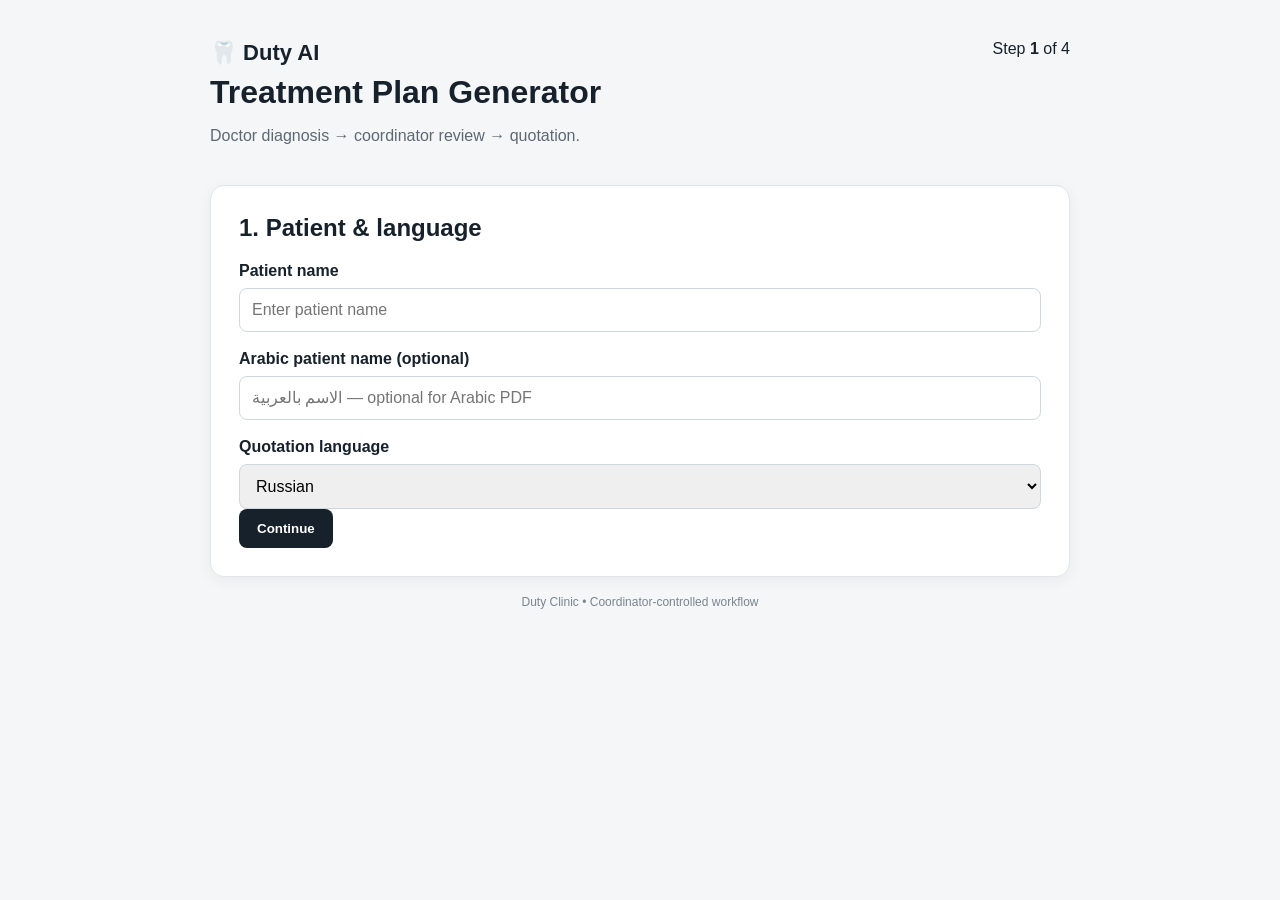
<file: index.html>
<!DOCTYPE html>
<html lang="en">
<head>
  <meta charset="UTF-8">
  <meta name="viewport" content="width=device-width,initial-scale=1.0">
  <title>Duty AI — Treatment Plan Generator</title>
  <link rel="stylesheet" href="Frontend/styles.css">
</head>
<body>
<main class="app-shell">
  <header class="app-header">
    <div>
      <div class="brand">🦷 Duty AI</div>
      <h1>Treatment Plan Generator</h1>
      <p>Doctor diagnosis → coordinator review → quotation.</p>
    </div>
    <div>Step <strong id="stepNumber">1</strong> of 4</div>
  </header>

  <section class="card" id="step1">
    <h2>1. Patient & language</h2>
    <label>Patient name</label>
    <input id="patientName" placeholder="Enter patient name">
    <label>Arabic patient name (optional)</label>
    <input id="patientNameArabic" placeholder="الاسم بالعربية — optional for Arabic PDF">
    <label>Quotation language</label>
    <select id="language">
      <option>Russian</option><option>English</option><option>French</option><option>Arabic</option><option>Spanish</option>
    </select>
    <button class="primary" id="toDiagnosis">Continue</button>
  </section>

  <section class="card hidden" id="step2">
    <h2>2. Diagnosis Copy-past</h2>
    <p>Paste the doctor's message from the WhatsApp group exactly as received.</p>
    <label>Doctor diagnosis / treatment data</label>
    <textarea id="diagnosis" rows="12" placeholder="Paste the doctor's diagnosis here..."></textarea>
    <div class="actions"><button class="secondary" id="backToPatient">Back</button><button class="primary" id="parseDiagnosis">Structure diagnosis</button></div>
  </section>

  <section class="card hidden" id="step3">
    <h2>3. Confirm treatment data</h2>
    <p>The doctor's message is copied below for review. You can edit it if clarification or correction is needed before quotation.</p>
    <div class="data-box">
      <div><strong>Patient:</strong> <span id="confirmedPatient"></span></div>
      <div><strong>Language:</strong> <span id="confirmedLanguage"></span></div>
      <div><strong>Source:</strong> Diagnosis Copy-past</div>
      <label for="confirmedDiagnosis"><strong>Doctor data / treatment information</strong></label>
      <textarea id="confirmedDiagnosis" rows="12"></textarea>
    </div>
    <label class="check-row"><input type="checkbox" id="confirmTreatment"> I reviewed the treatment data and confirm it matches the doctor's information.</label>
    <div class="actions"><button class="secondary" id="backToDiagnosis">Back</button><button class="primary" id="continueToOptions" disabled>Continue to quotation options</button></div>
  </section>

  <section class="card hidden" id="step4">
    <div class="section-heading">
      <div>
        <h2>4. Quotation options</h2>
        <p>Build one or more patient-facing options. Official prices come from Duty Clinic pricing data; coordinator markup is added separately.</p>
      </div>
      <button class="secondary" id="addOption">+ Add option</button>
    </div>

    <div class="option-toolbar">
      <label>Patient country</label>
      <select id="patientCountry">
        <option value="Other">Other</option>
        <option value="United States">United States</option>
        <option value="Canada">Canada</option>
      </select>

      <label>Payment method</label>
      <select id="paymentMethod">
        <option value="visit-payments">Pay by visits — no installments</option>
        <option value="installments">US / Canada installment plan</option>
      </select>
    </div>

    <div id="quotationOptions"></div>

    <div class="quote-summary" id="quoteSummary">
      <h3>Current quotation</h3>
      <div id="summaryLines"></div>
    </div>

    <div class="actions">
      <button class="secondary" id="backToConfirmation">Back</button>
      <button class="secondary" id="refreshQuotation">Recalculate</button>
      <button class="secondary" id="generatePdf">Simple Quotation</button>
      <button class="primary" id="generatePremiumPdf">Premium Proposal</button>
    </div>
  </section>

  <footer>Duty Clinic • Coordinator-controlled workflow</footer>
</main>
<script src="Data/pricing.js"></script>
<script src="Frontend/app.js"></script>
<script src="assets/doctors/doctors.js"></script>
<script src="src/quotation/quotation-data.js"></script>
<script src="src/PDF/pdf-generator.js"></script>
<script src="src/PDF/pdf-generator-ar.js"></script>
<script src="src/PDF/pdf-polish.js"></script>
<script src="src/PDF/premium/premium-generator.js"></script>
<script>
(() => {
  const assetBase = new URL('assets/', document.baseURI).href;
  const rewriteAssets = (html) => String(html).replace(/(["'])\/assets\//g, `$1${assetBase}`);

  if (typeof window.generatePremiumQuotationHtml === 'function') {
    const originalPremiumHtml = window.generatePremiumQuotationHtml;
    window.generatePremiumQuotationHtml = (quotation) => rewriteAssets(originalPremiumHtml(quotation));
  }
})();
</script>
<script src="src/PDF/pdf-ar-bind.js"></script>
<script src="src/PDF/pdf-bind.js"></script>
<script src="Frontend/coordinator-updates.js"></script>
<script>
// Patient-facing PDF display rules: keep the table, but replace hidden line-item
// prices with "Included" and convert USD output to the coordinator-selected currency.
(() => {
  const original = window.generatePremiumQuotationHtml;
  if (typeof original !== 'function' || original.__dutyAiDisplayPatched) return;

  const money = (value, symbol, rate) => {
    const amount = (Number(value) || 0) * rate;
    return `${symbol}${amount.toLocaleString('en-US', { minimumFractionDigits: amount % 1 ? 2 : 0, maximumFractionDigits: 2 })}`;
  };

  const currencyConfig = (quotation) => {
    const currency = quotation?.display?.currency || document.getElementById('quoteCurrency')?.value || 'USD';
    const rate = Number(quotation?.display?.usdToCurrencyRate) || 1;
    return currency === 'EUR' ? { symbol: '€', rate } : { symbol: '$', rate: 1 };
  };

  const patched = function (quotation) {
    let html = original(quotation);
    const cfg = currencyConfig(quotation);

    // Premium renderer currently emits USD. Convert every monetary display to
    // the selected patient-facing currency before opening the print window.
    if (cfg.symbol !== '$' || cfg.rate !== 1) {
      html = html.replace(/\$([\d,]+(?:\.\d+)?)/g, (_, value) => money(value.replace(/,/g, ''), cfg.symbol, cfg.rate));
    }

    const showProducts = document.getElementById('showProductPrices')?.checked ?? true;
    const showHotels = document.getElementById('showHotelPrices')?.checked ?? true;

    const parser = new DOMParser();
    const doc = parser.parseFromString(html, 'text/html');

    if (!showProducts) {
      doc.querySelectorAll('.treatment-row').forEach(row => {
        const cells = row.children;
        if (cells.length >= 3) cells[cells.length - 1].textContent = 'Included';
      });
      doc.querySelectorAll('.service-list > div > strong').forEach(el => {
        el.textContent = 'Included';
      });
    }

    if (!showHotels) {
      doc.querySelectorAll('.visit-line > strong').forEach(el => {
        el.textContent = 'Included';
      });
    }

    return '<!DOCTYPE html>' + doc.documentElement.outerHTML;
  };

  patched.__dutyAiDisplayPatched = true;
  window.generatePremiumQuotationHtml = patched;
})();
</script>
</body>
</html>
</file>
<file: Frontend/styles.css>
* {
    box-sizing: border-box
}

body {
    margin: 0;
    font-family: Arial, sans-serif;
    background: #f4f6f8;
    color: #17212b
}

.app-shell {
    max-width: 900px;
    margin: 40px auto;
    padding: 0 20px
}

.app-header {
    display: flex;
    justify-content: space-between;
    gap: 20px;
    align-items: flex-start;
    margin-bottom: 24px
}

.brand {
    font-weight: 700;
    font-size: 22px
}

h1 {
    margin: 8px 0 6px;
    font-size: 32px
}

h2 {
    margin-top: 0
}

p {
    color: #5d6873
}

.card {
    background: #fff;
    border: 1px solid #e1e6ea;
    border-radius: 14px;
    padding: 28px;
    box-shadow: 0 4px 16px rgba(0, 0, 0, .05)
}

.hidden {
    display: none
}

label {
    display: block;
    font-weight: 600;
    margin: 18px 0 8px
}

input,
select,
textarea {
    width: 100%;
    padding: 12px;
    border: 1px solid #cfd6dc;
    border-radius: 8px;
    font: inherit
}

textarea {
    resize: vertical
}

.primary,
.secondary {
    border: 0;
    border-radius: 8px;
    padding: 12px 18px;
    font-weight: 700;
    cursor: pointer
}

.primary {
    background: #17212b;
    color: white
}

.primary:disabled {
    opacity: .45;
    cursor: not-allowed
}

.secondary {
    background: #e9edf0;
    color: #17212b
}

.actions {
    display: flex;
    justify-content: flex-end;
    gap: 10px;
    margin-top: 22px
}

.check-row {
    display: flex;
    gap: 10px;
    align-items: flex-start;
    font-weight: 400
}

.check-row input {
    width: auto;
    margin-top: 3px
}

.data-box {
    background: #f7f9fa;
    border: 1px solid #e1e6ea;
    border-radius: 10px;
    padding: 16px;
    white-space: pre-wrap
}

footer {
    text-align: center;
    color: #7b858e;
    font-size: 12px;
    margin: 18px
}

/* =========================================
   QUOTATION OPTION SEPARATION
   ========================================= */

.quotation-summary-option {
  border: 1px solid #d9dee7;
  border-radius: 12px;
  padding: 18px;
  margin-bottom: 18px;
  background: #fff;
  box-shadow: 0 2px 8px rgba(0, 0, 0, 0.05);
}

.quotation-summary-option > h3 {
  margin-top: 0;
  margin-bottom: 14px;
  padding-bottom: 10px;
  border-bottom: 2px solid #e8ebf0;
}

.quotation-summary-option .payment-breakdown,
.quotation-summary-option .financing-box {
  margin-top: 14px;
}

.quotation-summary-option .rule-note {
  margin-top: 12px;
}

/* Clearly separate quotation options */

#quotationOptions .quotation-option {
  border: 2px solid #d9dee7;
  border-radius: 14px;
  padding: 20px;
  margin: 20px 0;
  background: #ffffff;
  box-shadow: 0 3px 10px rgba(0, 0, 0, 0.06);
}

#quotationOptions .quotation-option .option-header {
  margin: -20px -20px 20px -20px;
  padding: 14px 20px;
  background: #f4f6f8;
  border-bottom: 1px solid #d9dee7;
  border-radius: 12px 12px 0 0;
}

#quotationOptions .quotation-option .option-header h3 {
  margin: 0;
}
/* Option card colors */

#quotationOptions .quotation-option:nth-child(1) {
  border-left: 5px solid #2563eb;
}

#quotationOptions .quotation-option:nth-child(2) {
  border-left: 5px solid #16a34a;
}

#quotationOptions .quotation-option:nth-child(3) {
  border-left: 5px solid #d97706;
}

#quotationOptions .quotation-option:nth-child(4) {
  border-left: 5px solid #7c3aed;
}


#quotationOptions .quotation-option:nth-child(1) .option-header {
  background: #eff6ff;
}

#quotationOptions .quotation-option:nth-child(2) .option-header {
  background: #f0fdf4;
}

#quotationOptions .quotation-option:nth-child(3) .option-header {
  background: #fffbeb;
}

#quotationOptions .quotation-option:nth-child(4) .option-header {
  background: #f5f3ff;
}

/* =========================================
   COORDINATOR CONTROLS
   ========================================= */

.option-toolbar {
  display: grid;
  grid-template-columns: repeat(2, minmax(0, 1fr));
  gap: 12px 16px;
  align-items: end;
  padding: 16px;
  margin-bottom: 16px;
  background: #f7f9fa;
  border: 1px solid #e1e6ea;
  border-radius: 12px;
}

.option-toolbar > label {
  margin: 0;
}

.coordinator-control {
  grid-column: 1 / -1;
  display: grid;
  grid-template-columns: 1fr 1fr;
  gap: 10px 16px;
  align-items: end;
  padding-top: 12px;
  border-top: 1px solid #dfe5ea;
}

.coordinator-control > label:first-child {
  grid-column: 1 / -1;
  margin: 0;
}

.eur-rate-wrap {
  grid-column: 1 / -1;
}

.eur-rate-wrap label {
  margin-top: 0;
}

.eur-rate-wrap small,
.manual-final-price small,
.coordinator-control small {
  display: block;
  margin-top: 6px;
  color: #6b7680;
  font-size: 12px;
}

.coordinator-visibility {
  padding: 14px 16px;
  border: 1px solid #e1e6ea;
  border-radius: 10px;
  background: #fff;
  margin-bottom: 16px;
}

.coordinator-visibility > strong {
  display: block;
  margin-bottom: 8px;
}

.inline-check {
  display: inline-flex;
  align-items: center;
  gap: 8px;
  margin: 5px 20px 5px 0;
  font-weight: 400;
}

.inline-check input {
  width: auto;
}

.procedure-picker {
  display: grid;
  grid-template-columns: 1fr auto;
  gap: 10px;
  align-items: center;
}

.procedure-picker .add-procedure {
  white-space: nowrap;
}

.selected-procedures {
  margin-top: 10px;
}

.selected-procedure {
  padding: 10px 12px;
  margin: 8px 0;
  border: 1px solid #dfe5ea;
  border-radius: 9px;
  background: #f8fafb;
}

.selected-procedure .check-item {
  margin: 0;
  display: flex;
  align-items: center;
  gap: 8px;
  font-weight: 600;
}

.selected-procedure .check-item input {
  width: auto;
}

.remove-procedure {
  margin-left: auto;
  border: 0;
  background: transparent;
  color: #a33;
  cursor: pointer;
  font-weight: 700;
}

.procedure-quantity {
  margin-top: 8px;
}

.procedure-quantity label {
  margin: 0 0 6px;
  font-size: 12px;
}

.manual-final-price {
  margin-top: 16px;
  padding: 14px;
  border: 1px dashed #b9c4cd;
  border-radius: 10px;
  background: #fbfcfd;
}

.manual-final-price label {
  margin-top: 0;
}

@media (max-width: 700px) {
  .option-toolbar,
  .coordinator-control {
    grid-template-columns: 1fr;
  }
}
</file>
<file: src/styles.css>
* {
    box-sizing: border-box
}

body {
    margin: 0;
    font-family: Arial, sans-serif;
    background: #f4f6f8;
    color: #17212b
}

.app-shell {
    max-width: 900px;
    margin: 40px auto;
    padding: 0 20px
}

.app-header {
    display: flex;
    justify-content: space-between;
    gap: 20px;
    align-items: flex-start;
    margin-bottom: 24px
}

.brand {
    font-weight: 700;
    font-size: 22px
}

h1 {
    margin: 8px 0 6px;
    font-size: 32px
}

h2 {
    margin-top: 0
}

p {
    color: #5d6873
}

.card {
    background: #fff;
    border: 1px solid #e1e6ea;
    border-radius: 14px;
    padding: 28px;
    box-shadow: 0 4px 16px rgba(0, 0, 0, .05)
}

.hidden {
    display: none
}

label {
    display: block;
    font-weight: 600;
    margin: 18px 0 8px
}

input,
select,
textarea {
    width: 100%;
    padding: 12px;
    border: 1px solid #cfd6dc;
    border-radius: 8px;
    font: inherit
}

textarea {
    resize: vertical
}

.primary,
.secondary {
    border: 0;
    border-radius: 8px;
    padding: 12px 18px;
    font-weight: 700;
    cursor: pointer
}

.primary {
    background: #17212b;
    color: white
}

.primary:disabled {
    opacity: .45;
    cursor: not-allowed
}

.secondary {
    background: #e9edf0;
    color: #17212b
}

.actions {
    display: flex;
    justify-content: flex-end;
    gap: 10px;
    margin-top: 22px
}

.check-row {
    display: flex;
    gap: 10px;
    align-items: flex-start;
    font-weight: 400
}

.check-row input {
    width: auto;
    margin-top: 3px
}

.data-box {
    background: #f7f9fa;
    border: 1px solid #e1e6ea;
    border-radius: 10px;
    padding: 16px;
    white-space: pre-wrap
}

footer {
    text-align: center;
    color: #7b858e;
    font-size: 12px;
    margin: 18px
}

/* =========================================
   QUOTATION OPTION SEPARATION
   ========================================= */

.quotation-summary-option {
  border: 1px solid #d9dee7;
  border-radius: 12px;
  padding: 18px;
  margin-bottom: 18px;
  background: #fff;
  box-shadow: 0 2px 8px rgba(0, 0, 0, 0.05);
}

.quotation-summary-option > h3 {
  margin-top: 0;
  margin-bottom: 14px;
  padding-bottom: 10px;
  border-bottom: 2px solid #e8ebf0;
}

.quotation-summary-option .payment-breakdown,
.quotation-summary-option .financing-box {
  margin-top: 14px;
}

.quotation-summary-option .rule-note {
  margin-top: 12px;
}

/* Clearly separate quotation options */

#quotationOptions .quotation-option {
  border: 2px solid #d9dee7;
  border-radius: 14px;
  padding: 20px;
  margin: 20px 0;
  background: #ffffff;
  box-shadow: 0 3px 10px rgba(0, 0, 0, 0.06);
}

#quotationOptions .quotation-option .option-header {
  margin: -20px -20px 20px -20px;
  padding: 14px 20px;
  background: #f4f6f8;
  border-bottom: 1px solid #d9dee7;
  border-radius: 12px 12px 0 0;
}

#quotationOptions .quotation-option .option-header h3 {
  margin: 0;
}
/* Option card colors */

#quotationOptions .quotation-option:nth-child(1) {
  border-left: 5px solid #2563eb;
}

#quotationOptions .quotation-option:nth-child(2) {
  border-left: 5px solid #16a34a;
}

#quotationOptions .quotation-option:nth-child(3) {
  border-left: 5px solid #d97706;
}

#quotationOptions .quotation-option:nth-child(4) {
  border-left: 5px solid #7c3aed;
}


#quotationOptions .quotation-option:nth-child(1) .option-header {
  background: #eff6ff;
}

#quotationOptions .quotation-option:nth-child(2) .option-header {
  background: #f0fdf4;
}

#quotationOptions .quotation-option:nth-child(3) .option-header {
  background: #fffbeb;
}

#quotationOptions .quotation-option:nth-child(4) .option-header {
  background: #f5f3ff;
}
</file>
